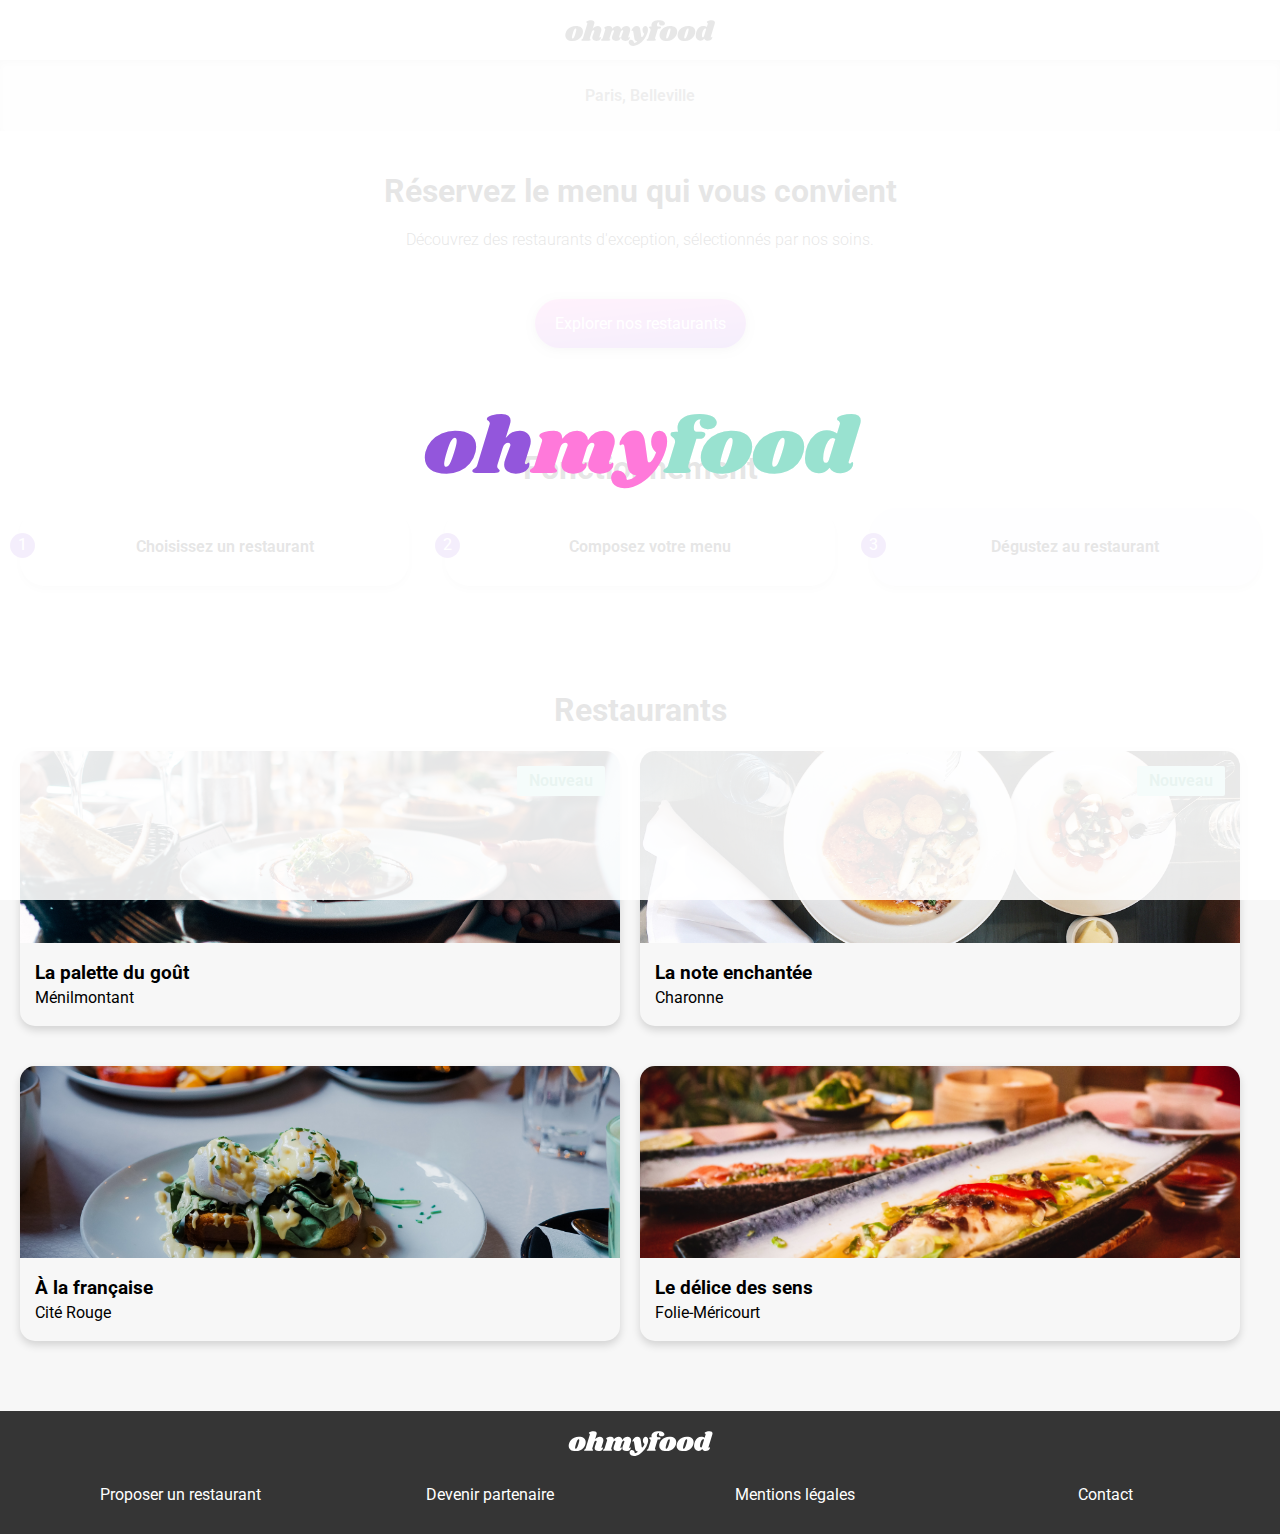
<file: index.html>
<!DOCTYPE html>
<html lang="fr">
<head>
    <meta charset="UTF-8">
    <meta http-equiv="X-UA-Compatible" content="IE=edge">
    <meta name="viewport" content="width=device-width, initial-scale=1.0">
    <title>Ohmyfood - Restaurant</title>
    <meta name="description" content="Vos restaurants préférés à portée de clic">
    <meta name="keywords" content="restaurant réservation menu">
    <link rel="shortcut icon" href="assets/favicon-16x16.png" type="image/x-icon">
    <link rel="stylesheet" href="normalize.css">
    <link rel="stylesheet" href="styles.css">
    <link rel="preconnect" href="https://fonts.googleapis.com">
    <link rel="preconnect" href="https://fonts.gstatic.com" crossorigin>
    <link href="https://fonts.googleapis.com/css2?family=Roboto:ital,wght@0,100;0,300;0,400;0,500;0,700;0,900;1,100;1,300;1,400;1,500;1,700;1,900&family=Shrikhand&display=swap" rel="stylesheet">
    <link rel="stylesheet" href="https://use.fontawesome.com/releases/v5.15.4/css/all.css" integrity="sha384-DyZ88mC6Up2uqS4h/KRgHuoeGwBcD4Ng9SiP4dIRy0EXTlnuz47vAwmeGwVChigm" crossorigin="anonymous">
</head>
<body>

    <div class="loader">
        <span class="loading-item loading-item--1">o</span>
        <span class="loading-item loading-item--2">h</span>
        <span class="loading-item loading-item--3">m</span>
        <span class="loading-item loading-item--4">y</span>
        <span class="loading-item loading-item--5">f</span>
        <span class="loading-item loading-item--6">o</span>
        <span class="loading-item loading-item--7">o</span>
        <span class="loading-item loading-item--8">d</span>
    </div>

    <header>
        <img src="assets/ohmyfood@2x.svg" alt="Logo Ohmyfood">
    </header>

    <main>
        <section class="localisation">
            <div class="location-marker">
                <i class="fas fa-map-marker-alt"></i> <!--Icône localisation-->
            </div>
            <h4> Paris, Belleville</h4>
        </section>

        <!-- Trouvez le restaurant -->
        <section class="find-restaurant">
            <h1>Réservez le menu qui vous convient</h1>
            <p>Découvrez des restaurants d'exception, sélectionnés par nos soins.</p>
            <button class="submit" type="submit">Explorer nos restaurants</button>
        </section>

        <!-- Étapes de fonctionnement du site -->
        <section class="steps-section">
            <h1>Fonctionnement</h1>
            <ol class="steps">
                <li class="step">
                    <a href="#">
                        <i class="fas fa-mobile-alt"></i>
                        <p>Choisissez un restaurant</p>
                    </a>
                </li>
                <li class="step">
                    <a href="#">
                        <i class="fas fa-list-ul"></i>
                        <p>Composez votre menu</p>
                    </a>
                </li>
                <li class="step tasting">
                    <a href="#">
                        <i class="fas fa-store"></i>
                        <p>Dégustez au restaurant</p>
                    </a>
                </li>
            </ol>
        </section>

        <!-- Liste des restaurants -->
        <section class="restaurants">
            <h1> Restaurants</h1>
            <div class="container">
                <!-- La palette du goût -->
                <div class="card index-card">
                    <a href="lapalettedugout.html">
                        <div class="card-img">
                            <img src="assets/jay-wennington-N_Y88TWmGwA-unsplash.jpg" alt="La palette du goût">
                            <p class="new">Nouveau</p>
                        </div>
                        <div class="card-text">
                            <div class="restaurant">
                                <p class="txt-bg">La palette du goût</p>
                                <p class="txt-sm">Ménilmontant</p>
                            </div>
                            <div class="like">
                                <i class="far fa-2x fa-heart"></i>
                                <i class="fas fa-2x fa-heart"></i>
                            </div>
                        </div>
                    </a>
                </div>
                <!-- La note enchantée -->
                <div class="card index-card">
                    <a href="lanoteenchantee.html">
                        <div class="card-img">
                            <img src="assets/stil-u2Lp8tXIcjw-unsplash.jpg" alt="La note enchantée">
                            <p class="new">Nouveau</p>
                        </div>
                        <div class="card-text">
                            <div class="restaurant">
                                <p class="txt-bg">La note enchantée</p>
                                <p class="txt-sm">Charonne</p>
                            </div>
                            <div class="like">
                                <i class="far fa-2x fa-heart"></i>
                                <i class="fas fa-2x fa-heart"></i>
                            </div>
                        </div>
                    </a>
                </div>
                <!-- À la française -->
                <div class="card index-card">
                    <a href="alafrancaise.html">
                        <div class="card-img">
                            <img src="assets/toa-heftiba-DQKerTsQwi0-unsplash.jpg" alt="À la française">
                        </div>
                        <div class="card-text">
                            <div class="restaurant">
                                <p class="txt-bg">À la française</p>
                                <p class="txt-sm">Cité Rouge</p>
                            </div>
                            <div class="like">
                                <i class="far fa-2x fa-heart"></i>
                                <i class="fas fa-2x fa-heart"></i>
                            </div>
                        </div>
                    </a>
                </div>
                <!-- Le délice des sens -->
                <div class="card index-card">
                    <a href="ledelicedessens.html">
                        <div class="card-img">
                            <img src="assets/louis-hansel-shotsoflouis-qNBGVyOCY8Q-unsplash.jpg" alt="Le délice des sens">
                        </div>
                        <div class="card-text">
                            <div class="restaurant">
                                <p class="txt-bg">Le délice des sens</p>
                                <p class="txt-sm">Folie-Méricourt</p>
                            </div>
                            <div class="like">
                                <i class="far fa-2x fa-heart"></i>
                                <i class="fas fa-2x fa-heart"></i>
                            </div>
                        </div>
                    </a>
                </div>
            </div>
        </section>
    </main>
    

    <footer>
        <div class="container">
            <div class="white-logo">
                <img src="assets/ohmyfood-w.svg" alt="Logo Ohmyfood">
            </div>
            <ul>
                <li>
                    <a href="#">
                        <i class="fas fa-utensils"></i>
                        <p>Proposer un restaurant</p>
                    </a>
                </li>
                <li>
                    <a href="#">
                        <i class="fas fa-hands-helping"></i>
                        <p>Devenir partenaire</p>
                    </a>
                </li>
                <li>
                    <a href="#">
                        <p>Mentions légales</p>
                    </a>
                </li>
                <li>
                    <a href="mailto:contact@ohmyfood.com"><p>Contact</p></a> <!-- Envoie un mail à l'adresse indiquée-->
                </li>
            </ul>
        </div>
    </footer>
</body>
</html>
</file>
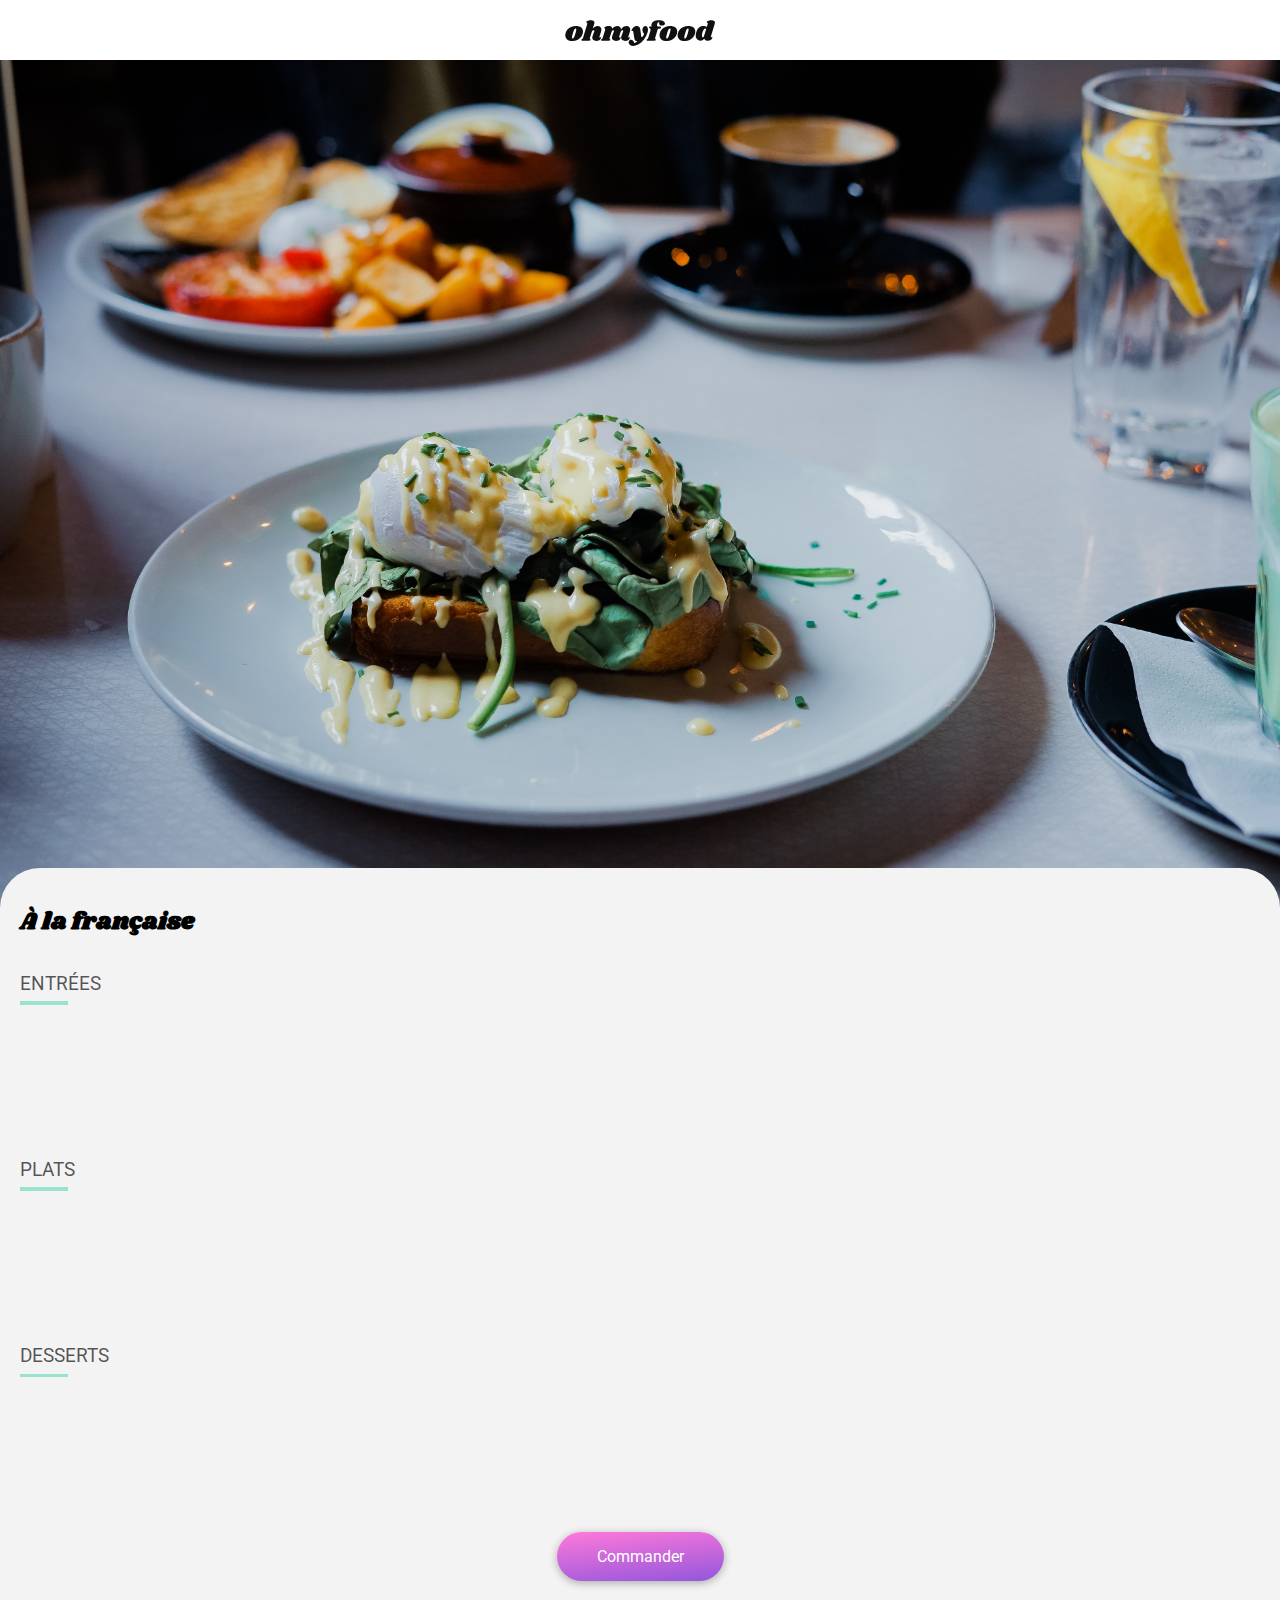
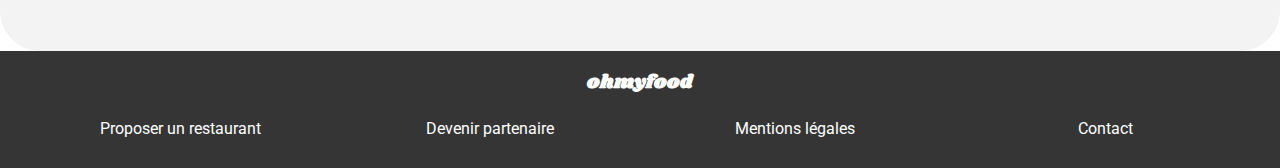
<file: alafrancaise.html>
<!DOCTYPE html>
<html lang="fr">
<head>
    <meta charset="UTF-8">
    <meta http-equiv="X-UA-Compatible" content="IE=edge">
    <meta name="viewport" content="width=device-width, initial-scale=1.0">
    <title>À la française - Ohmyfood</title>
    <meta name="description" content="Votre restaurant À la française, disponible chez Ohmyfood">
    <meta name="keywords" content="restaurant réservation menu">
    <link rel="shortcut icon" href="assets/favicon-16x16.png" type="image/x-icon">
    <link rel="stylesheet" href="normalize.css">
    <link rel="stylesheet" href="styles.css">
    <link rel="preconnect" href="https://fonts.googleapis.com">
    <link rel="preconnect" href="https://fonts.gstatic.com" crossorigin>
    <link href="https://fonts.googleapis.com/css2?family=Roboto:ital,wght@0,100;0,300;0,400;0,500;0,700;0,900;1,100;1,300;1,400;1,500;1,700;1,900&family=Shrikhand&display=swap" rel="stylesheet">
    <link rel="stylesheet" href="https://use.fontawesome.com/releases/v5.15.4/css/all.css" integrity="sha384-DyZ88mC6Up2uqS4h/KRgHuoeGwBcD4Ng9SiP4dIRy0EXTlnuz47vAwmeGwVChigm" crossorigin="anonymous">
</head>
    <body>
        <header>
            <a href="index.html"><i class="fas fa-arrow-left header-arrow"></i></a>
            <img src="assets/ohmyfood@2x.svg" alt="Logo Ohmyfood">
        </header>

        <div class="banner">
            <img src="assets/toa-heftiba-DQKerTsQwi0-unsplash.jpg" alt="Restaurant À la française">
        </div>

        <main class="restaurant-menu">
            <div class="title">
                <h2>À la française</h2>
                <button class="like">
                    <i class="far fa-2x fa-heart"></i>
                    <i class="fas fa-2x fa-heart"></i>
                </button>
            </div>
            <div class="container">
                <section class="appetizers">
                    <h3>Entrées</h3>
                    <article class="menu-container">
                        <div class="card menu-card delay-0">
                            <div class="menu-text">
                                <p class="txt-bg">Tartare de poulpe acidulé</p>
                                <p class="ingredients">Aux zestes d'orange</p>
                            </div>
                            <div class="price">25€</div>
                            <div class="check-icon">
                                <i class="fas fa-check-circle"></i>
                            </div>
                        </div>

                        <div class="card menu-card delay-1">
                            <div class="menu-text">
                                <p class="txt-bg">Velouté de légumes d'antan</p>
                                <p class="ingredients">Carotte, panais, topinambour</p>
                            </div>
                            <div class="price">35€</div>
                            <div class="check-icon">
                                <i class="fas fa-check-circle"></i>
                            </div>
                        </div>

                        <div class="card menu-card delay-2">
                            <div class="menu-text">
                                <p class="txt-bg">Soupe à l'oignon</p>
                                <p class="ingredients">Revisitée</p>
                            </div>
                            <div class="price">20€</div>
                            <div class="check-icon">
                                <i class="fas fa-check-circle"></i>
                            </div>
                        </div>
                    </article>
                </section>
                <section class="meals">
                    <h3>Plats</h3>
                    <article class="menu-container">
                        <div class="card menu-card delay-3">
                            <div class="menu-text">
                                <p class="txt-bg">Coquilles Saint-Jacques</p>
                                <p class="ingredients">Accompagnées d'une purée de panais</p>
                            </div>
                            <div class="price">40€</div>
                            <div class="check-icon">
                                <i class="fas fa-check-circle"></i>
                            </div>
                        </div>

                        <div class="card menu-card delay-4">
                            <div class="menu-text">
                                <p class="txt-bg">Magret de canard</p>
                                <p class="ingredients">Et parmentier de pommes de terre</p>
                            </div>
                            <div class="price">35€</div>
                            <div class="check-icon">
                                <i class="fas fa-2x fa-check-circle"></i>
                            </div>
                        </div>

                        <div class="card menu-card delay-5">
                            <div class="menu-text">
                                <p class="txt-bg">Pigeonneau d'Ille-et-Vilaine</p>
                                <p class="ingredients">Sur son lit de gnocchis aux légumes</p>
                            </div>
                            <div class="price">44€</div>
                            <div class="check-icon">
                                <i class="fas fa-check-circle"></i>
                            </div>
                        </div>

                    </article>
                </section>
                <section class="desserts">
                    <h3>Desserts</h3>
                    <article class="menu-container">
                        <div class="card menu-card delay-6">
                            <div class="menu-text">
                                <p class="txt-bg">Pétales de violettes glacés</p>
                                <p class="ingredients">Et purée de noisettes</p>
                            </div>
                            <div class="price">18€</div>
                            <div class="check-icon">
                                <i class="fas fa-check-circle"></i>
                            </div>
                        </div>

                        <div class="card menu-card delay-7">
                            <div class="menu-text">
                                <p class="txt-bg">Fondant au chocolat</p>
                                <p class="ingredients">Revisité</p>
                            </div>
                            <div class="price">22€</div>
                            <div class="check-icon">
                                <i class="fas fa-check-circle"></i>
                            </div>
                        </div>

                        <div class="card menu-card delay-8">
                            <div class="menu-text">
                                <p class="txt-bg">Millefeuille croustillant</p>
                                <p class="ingredients">Myrtilles et pâte d'amande</p>
                            </div>
                            <div class="price">23€</div>
                            <div class="check-icon">
                                <i class="fas fa-check-circle"></i>
                            </div>
                        </div>

                    </article>
                </section>
            </div>
            <div class="button">
                <button class="submit" type="submit">Commander</button>
            </div>
        </main>

        <footer>
            <div class="container">
                <h2>ohmyfood</h2>
                <ul>
                    <li>
                        <a href="#">
                            <i class="fas fa-utensils"></i>
                            <p>Proposer un restaurant</p>
                        </a>
                    </li>
                    <li>
                        <a href="#">
                            <i class="fas fa-hands-helping"></i>
                            <p>Devenir partenaire</p>
                        </a>
                    </li>
                    <li>
                        <a href="#">
                            <p>Mentions légales</p>
                        </a>
                    </li>
                    <li>
                        <a href="mailto:contact@ohmyfood.com"><p>Contact</p></a>
                    </li>
                </ul>
            </div>
        </footer>
    </body>
</file>
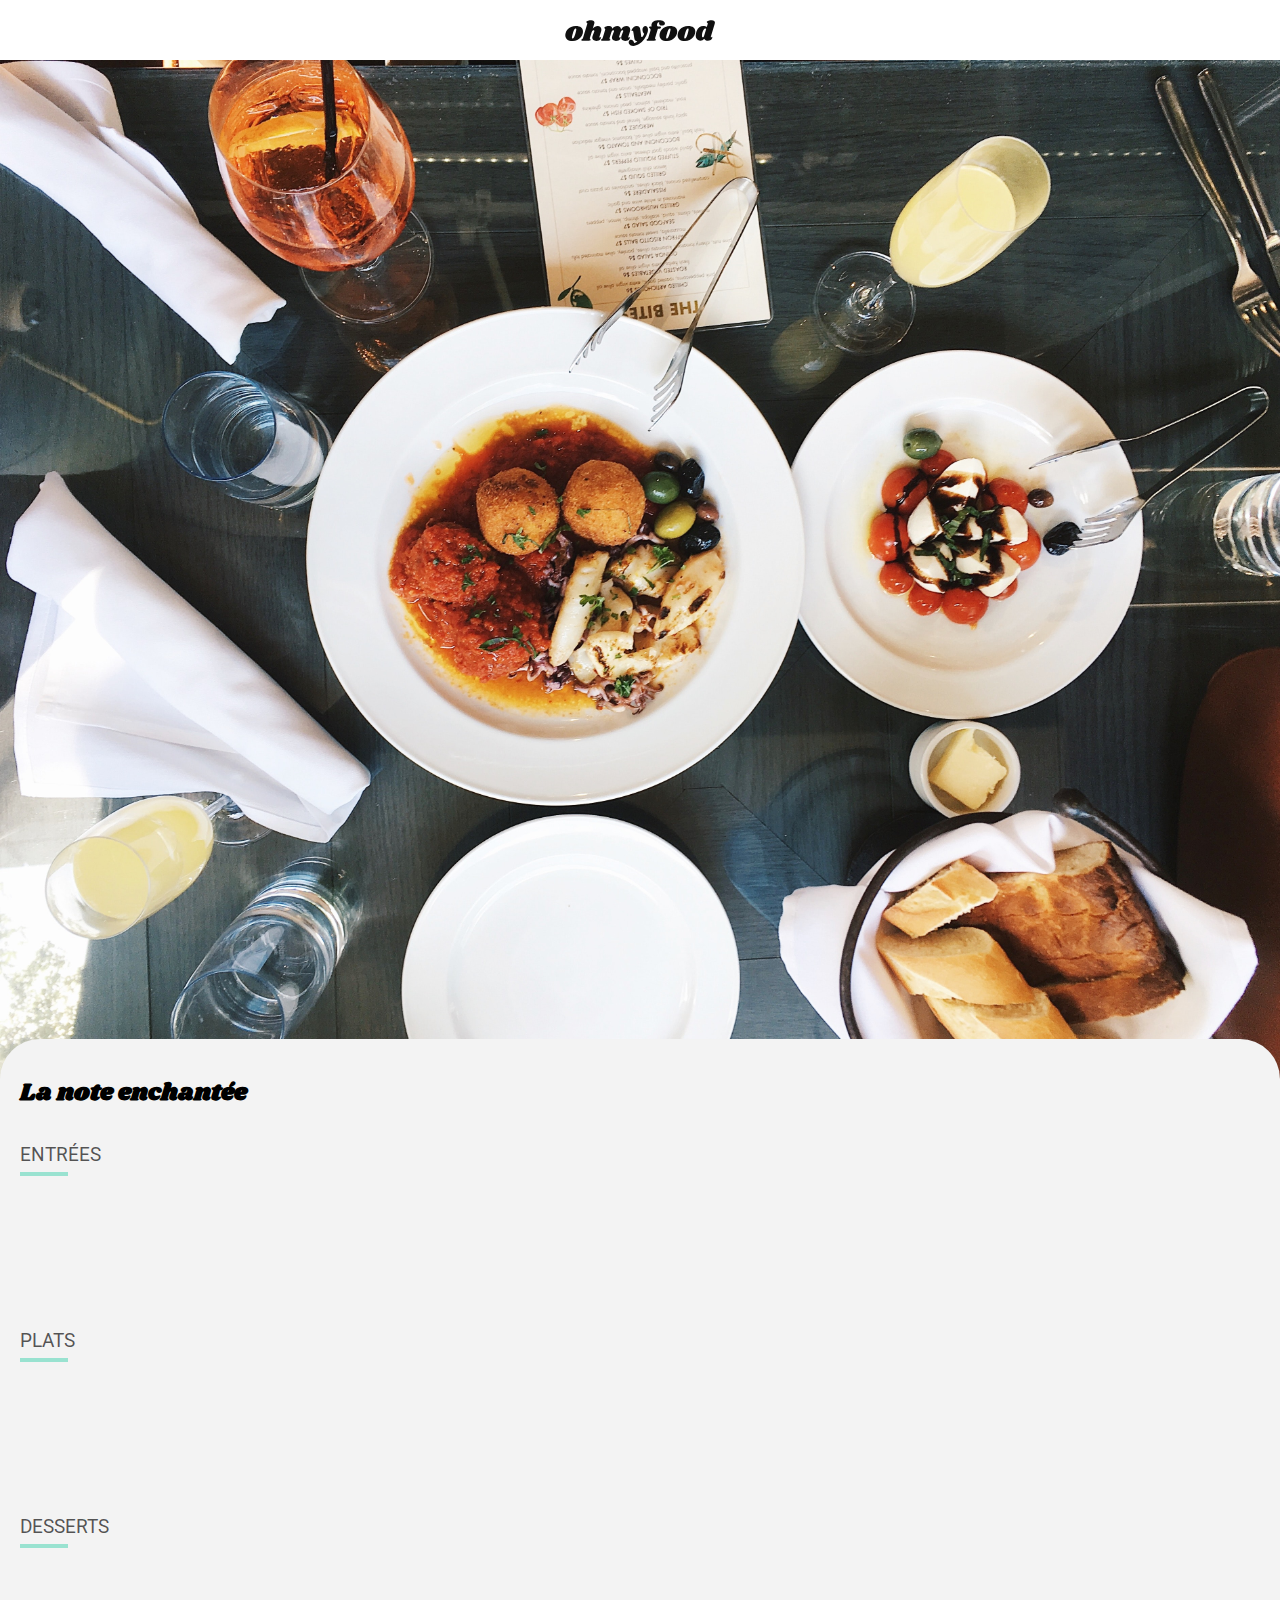
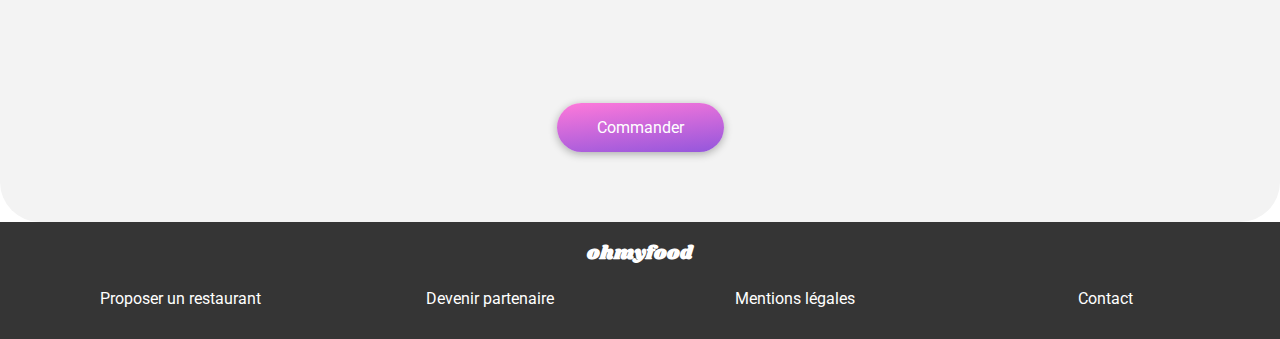
<file: lanoteenchantee.html>
<!DOCTYPE html>
<html lang="fr">
<head>
    <meta charset="UTF-8">
    <meta http-equiv="X-UA-Compatible" content="IE=edge">
    <meta name="viewport" content="width=device-width, initial-scale=1.0">
    <title>La note enchantée - Ohmyfood</title>
    <meta name="description" content="Votre restaurant La note enchantée, disponible chez Ohmyfood">
    <meta name="keywords" content="restaurant réservation menu">
    <link rel="shortcut icon" href="assets/favicon-16x16.png" type="image/x-icon">
    <link rel="stylesheet" href="normalize.css">
    <link rel="stylesheet" href="styles.css">
    <link rel="preconnect" href="https://fonts.googleapis.com">
    <link rel="preconnect" href="https://fonts.gstatic.com" crossorigin>
    <link href="https://fonts.googleapis.com/css2?family=Roboto:ital,wght@0,100;0,300;0,400;0,500;0,700;0,900;1,100;1,300;1,400;1,500;1,700;1,900&family=Shrikhand&display=swap" rel="stylesheet">
    <link rel="stylesheet" href="https://use.fontawesome.com/releases/v5.15.4/css/all.css" integrity="sha384-DyZ88mC6Up2uqS4h/KRgHuoeGwBcD4Ng9SiP4dIRy0EXTlnuz47vAwmeGwVChigm" crossorigin="anonymous">
</head>
    <body>
        <header>
            <a href="index.html"><i class="fas fa-arrow-left header-arrow"></i></a>
            <img src="assets/ohmyfood@2x.svg" alt="Logo Ohmyfood">
        </header>

        <div class="banner">
            <img src="assets/stil-u2Lp8tXIcjw-unsplash.jpg" alt="Restaurant La note enchantée">
        </div>

        <main class="restaurant-menu">
            <div class="title">
                <h2>La note enchantée</h2>
                <button class="like">
                    <i class="far fa-2x fa-heart"></i>
                    <i class="fas fa-2x fa-heart"></i>
                </button>
            </div>
            <div class="container">
                <section class="appetizers">
                    <h3>Entrées</h3>
                    <article class="menu-container">
                        <div class="card menu-card delay-0">
                            <div class="menu-text">
                                <p class="txt-bg">Ravioles de foie gras</p>
                                <p class="ingredients">Accompagnés de leur crème à la truffe</p>
                            </div>
                            <div class="price">25€</div>
                            <div class="check-icon">
                                <i class="fas fa-check-circle"></i>
                            </div>
                        </div>

                        <div class="card menu-card delay-1">
                            <div class="menu-text">
                                <p class="txt-bg">Caviar osciètre</p>
                                <p class="ingredients">Sur blini à la farine de blé noir</p>
                            </div>
                            <div class="price">35€</div>
                            <div class="check-icon">
                                <i class="fas fa-check-circle"></i>
                            </div>
                        </div>

                        <div class="card menu-card delay-2">
                            <div class="menu-text">
                                <p class="txt-bg">Homard et espuma de potiron</p>
                                <p class="ingredients">Mariné au zestes d'orange</p>
                            </div>
                            <div class="price">20€</div>
                            <div class="check-icon">
                                <i class="fas fa-check-circle"></i>
                            </div>
                        </div>

                        <div class="card menu-card delay-3">
                            <div class="menu-text">
                                <p class="txt-bg">Foie gras cuit entier</p>
                                <p class="ingredients">Confiture de figue et pain toasté</p>
                            </div>
                            <div class="price">35€</div>
                            <div class="check-icon">
                                <i class="fas fa-check-circle"></i>
                            </div>
                        </div>
                    </article>
                </section>
                <section class="meals">
                    <h3>Plats</h3>
                    <article class="menu-container">
                        <div class="card menu-card delay-4">
                            <div class="menu-text">
                                <p class="txt-bg">Noix de coquilles Saint-Jacques</p>
                                <p class="ingredients">Sur lit de purée de céleri-rave</p>
                            </div>
                            <div class="price">40€</div>
                            <div class="check-icon">
                                <i class="fas fa-check-circle"></i>
                            </div>
                        </div>

                        <div class="card menu-card delay-5">
                            <div class="menu-text">
                                <p class="txt-bg">Langoustine poêlée</p>
                                <p class="ingredients">Purée de patate douce</p>
                            </div>
                            <div class="price">35€</div>
                            <div class="check-icon">
                                <i class="fas fa-check-circle"></i>
                            </div>
                        </div>

                        <div class="card menu-card delay-6">
                            <div class="menu-text">
                                <p class="txt-bg">Mijoté de queue de boeuf</p>
                                <p class="ingredients">Et riz sauvage aux zestes de citron</p>
                            </div>
                            <div class="price">44€</div>
                            <div class="check-icon">
                                <i class="fas fa-check-circle"></i>
                            </div>
                        </div>

                    </article>
                </section>
                <section class="desserts">
                    <h3>Desserts</h3>
                    <article class="menu-container">
                        <div class="card menu-card delay-7">
                            <div class="menu-text">
                                <p class="txt-bg">Macaron noisette et chocolat</p>
                                <p class="ingredients">Glace au caramel brun et sel de Guérande</p>
                            </div>
                            <div class="price">18€</div>
                            <div class="check-icon">
                                <i class="fas fa-check-circle"></i>
                            </div>
                        </div>

                        <div class="card menu-card delay-8">
                            <div class="menu-text">
                                <p class="txt-bg">Baba au rhum revisité</p>
                                <p class="ingredients">Avec son coulis de citron</p>
                            </div>
                            <div class="price">22€</div>
                            <div class="check-icon">
                                <i class="fas fa-check-circle"></i>
                            </div>
                        </div>

                        <div class="card menu-card delay-9">
                            <div class="menu-text">
                                <p class="txt-bg">Tarte au citron meringuée</p>
                                <p class="ingredients">Destructurée</p>
                            </div>
                            <div class="price">23€</div>
                            <div class="check-icon">
                                <i class="fas fa-check-circle"></i>
                            </div>
                        </div>

                    </article>
                </section>
            </div>
            <div class="button">
                <button class="submit" type="submit">Commander</button>
            </div>
        </main>

        <footer>
            <div class="container">
                <h2>ohmyfood</h2>
                <ul>
                    <li>
                        <a href="#">
                            <i class="fas fa-utensils"></i>
                            <p>Proposer un restaurant</p>
                        </a>
                    </li>
                    <li>
                        <a href="#">
                            <i class="fas fa-hands-helping"></i>
                            <p>Devenir partenaire</p>
                        </a>
                    </li>
                    <li>
                        <a href="#">
                            <p>Mentions légales</p>
                        </a>
                    </li>
                    <li>
                        <a href="mailto:contact@ohmyfood.com"><p>Contact</p></a>
                    </li>
                </ul>
            </div>
        </footer>
    </body>
</file>
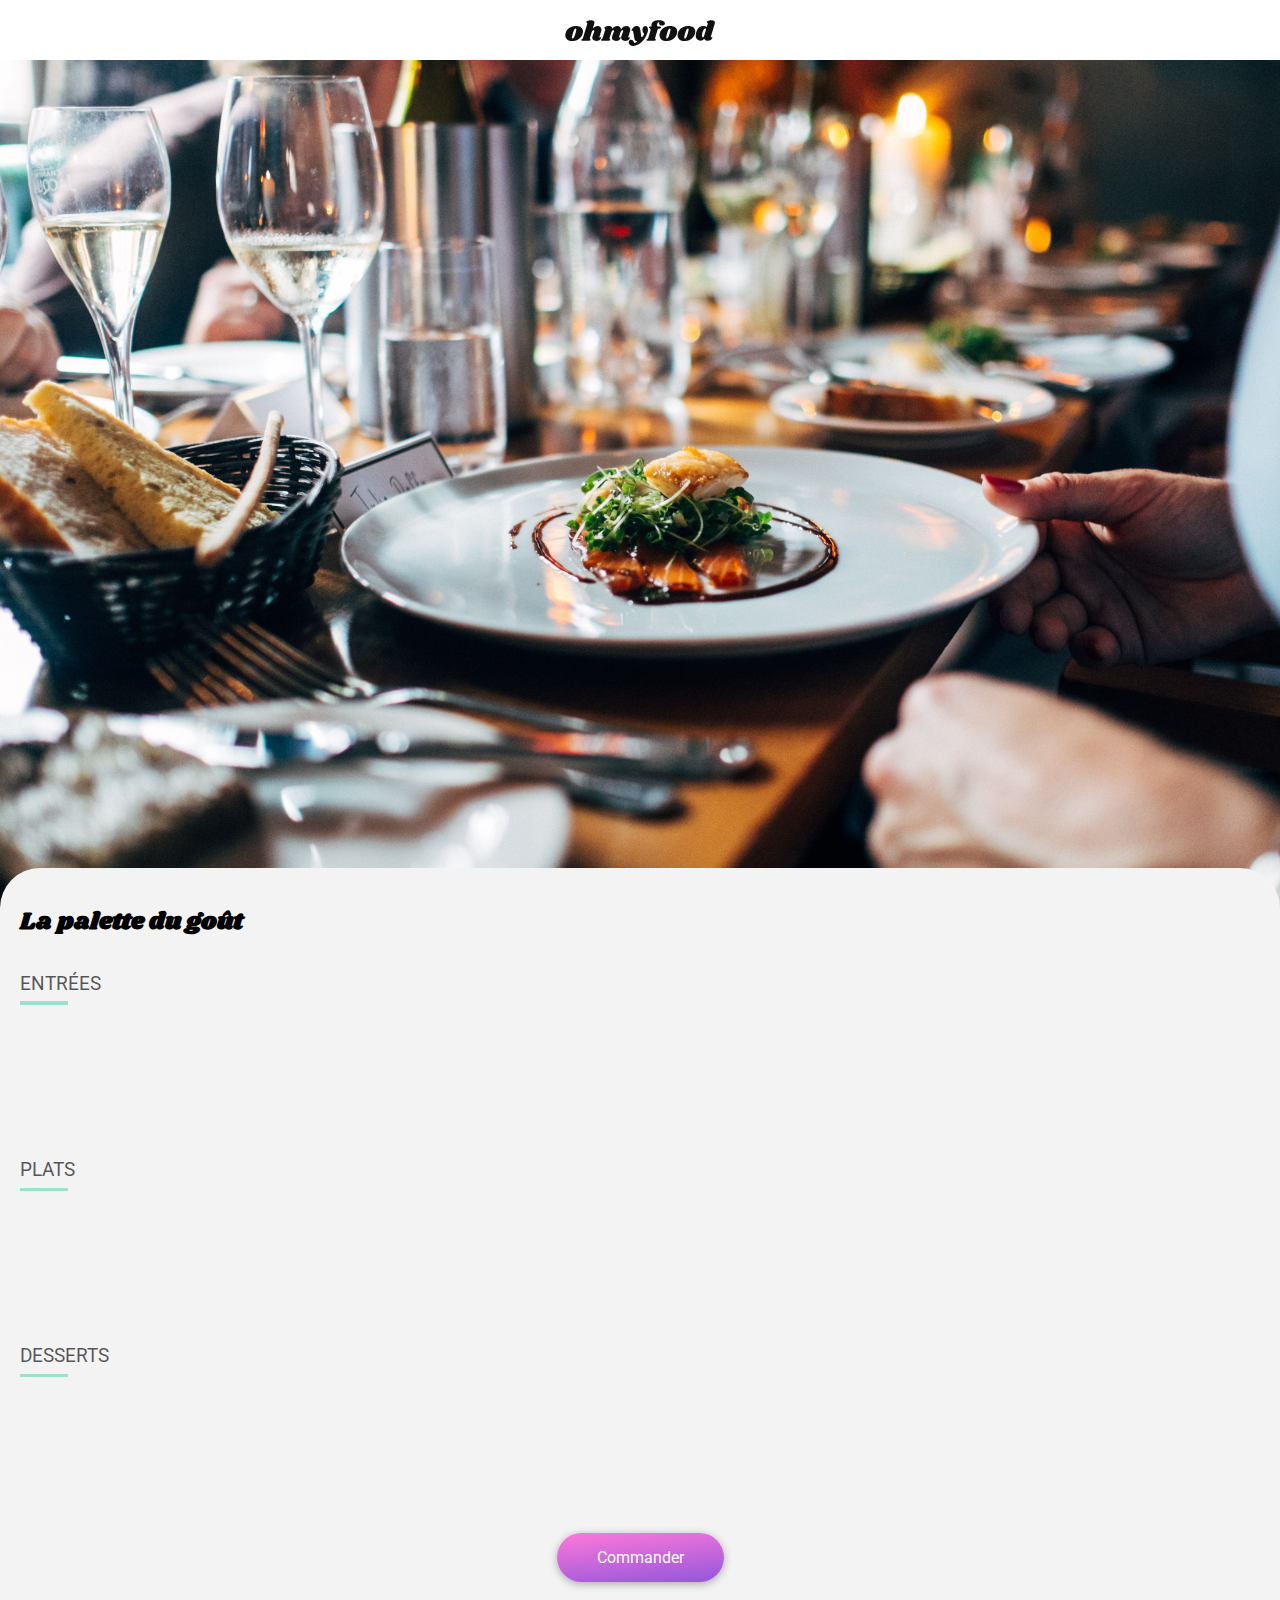
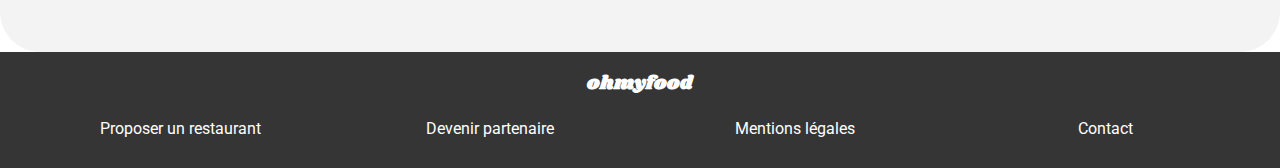
<file: lapalettedugout.html>
<!DOCTYPE html>
<html lang="fr">
<head>
    <meta charset="UTF-8">
    <meta http-equiv="X-UA-Compatible" content="IE=edge">
    <meta name="viewport" content="width=device-width, initial-scale=1.0">
    <title>La palette du goût - Ohmyfood</title>
    <meta name="description" content="Votre restaurant La palette du goût, disponible chez Ohmyfood">
    <meta name="keywords" content="restaurant réservation menu">
    <link rel="shortcut icon" href="assets/favicon-16x16.png" type="image/x-icon">
    <link rel="stylesheet" href="normalize.css">
    <link rel="stylesheet" href="styles.css">
    <link rel="preconnect" href="https://fonts.googleapis.com">
    <link rel="preconnect" href="https://fonts.gstatic.com" crossorigin>
    <link href="https://fonts.googleapis.com/css2?family=Roboto:ital,wght@0,100;0,300;0,400;0,500;0,700;0,900;1,100;1,300;1,400;1,500;1,700;1,900&family=Shrikhand&display=swap" rel="stylesheet">
    <link rel="stylesheet" href="https://use.fontawesome.com/releases/v5.15.4/css/all.css" integrity="sha384-DyZ88mC6Up2uqS4h/KRgHuoeGwBcD4Ng9SiP4dIRy0EXTlnuz47vAwmeGwVChigm" crossorigin="anonymous">
</head>

    <body>
        <header>
            <a href="index.html"><i class="fas fa-arrow-left header-arrow"></i></a>
            <img src="assets/ohmyfood@2x.svg" alt="Logo Ohmyfood">
        </header>

        <div class="banner">
            <img src="assets/jay-wennington-N_Y88TWmGwA-unsplash.jpg" alt="Restaurant La palette du goût">
        </div>

        <main class="restaurant-menu">
            <div class="title">
                <h2>La palette du goût</h2>
                <button class="like">
                    <i class="far fa-2x fa-heart"></i>
                    <i class="fas fa-2x fa-heart"></i>
                </button>
            </div>
            <div class="container">
                <section class="appetizers">
                    <h3>Entrées</h3>
                    <article class="menu-container">
                        <div class="card menu-card delay-0">
                            <div class="menu-text">
                                <p class="txt-bg">Fricassée d'escargot</p>
                                <p class="ingredients">Au piment d'Espelette</p>
                            </div>
                            <div class="price">25€</div>
                            <div class="check-icon">
                                <i class="fas fa-check-circle"></i>
                            </div>
                        </div>

                        <div class="card menu-card delay-1">
                            <div class="menu-text">
                                <p class="txt-bg">Foie gras de canard mi-cuit</p>
                                <p class="ingredients">Et ses copeaux de truffe noire</p>
                            </div>
                            <div class="price">35€</div>
                            <div class="check-icon">
                                <i class="fas fa-check-circle"></i>
                            </div>
                        </div>

                        <div class="card menu-card delay-2">
                            <div class="menu-text">
                                <p class="txt-bg">Oeuf au plat</p>
                                <p class="ingredients">Assaisonné à la truffe sur lit de caviar</p>
                            </div>
                            <div class="price">20€</div>
                            <div class="check-icon">
                                <i class="fas fa-check-circle"></i>
                            </div>
                        </div>
                    </article>
                </section>
                <section class="meals">
                    <h3>Plats</h3>
                    <article class="menu-container">
                        <div class="card menu-card delay-3">
                            <div class="menu-text">
                                <p class="txt-bg">Filet de boeuf aux herbes</p>
                                <p class="ingredients">Accompagné de sa ribambele de légumes</p>
                            </div>
                            <div class="price">40€</div>
                            <div class="check-icon">
                                <i class="fas fa-check-circle"></i>
                            </div>
                        </div>

                        <div class="card menu-card delay-4">
                            <div class="menu-text">
                                <p class="txt-bg">Parmentier de queue de boeuf</p>
                                <p class="ingredients">À la truffe noire sur sa purée de panais</p>
                            </div>
                            <div class="price">35€</div>
                            <div class="check-icon">
                                <i class="fas fa-check-circle"></i>
                            </div>
                        </div>

                        <div class="card menu-card delay-5">
                            <div class="menu-text">
                                <p class="txt-bg">Filet de Turbot</p>
                                <p class="ingredients">Aux agrumes</p>
                            </div>
                            <div class="price">44€</div>
                            <div class="check-icon">
                                <i class="fas fa-check-circle"></i>
                            </div>
                        </div>

                    </article>
                </section>
                <section class="desserts">
                    <h3>Desserts</h3>
                    <article class="menu-container">
                        <div class="card menu-card delay-6">
                            <div class="menu-text">
                                <p class="txt-bg">Paris-Brest</p>
                                <p class="ingredients">Revisité</p>
                            </div>
                            <div class="price">18€</div>
                            <div class="check-icon">
                                <i class="fas fa-check-circle"></i>
                            </div>
                        </div>

                        <div class="card menu-card delay-7">
                            <div class="menu-text">
                                <p class="txt-bg">Macaron au chocolat d'exception</p>
                                <p class="ingredients">Et glace à la vanille de Madagascar</p>
                            </div>
                            <div class="price">22€</div>
                            <div class="check-icon">
                                <i class="fas fa-check-circle"></i>
                            </div>
                        </div>

                        <div class="card menu-card delay-8">
                            <div class="menu-text">
                                <p class="txt-bg">Mousse au chocolat</p>
                                <p class="ingredients">Au piment d'Espelette et à la truffe noire</p>
                            </div>
                            <div class="price">23€</div>
                            <div class="check-icon">
                                <i class="fas fa-check-circle"></i>
                            </div>
                        </div>

                    </article>
                </section>
            </div>
            <div class="button">
                <button class="submit" type="submit">Commander</button>
            </div>
        </main>

        <footer>
            <div class="container">
                <h2>ohmyfood</h2>
                <ul>
                    <li>
                        <a href="#">
                            <i class="fas fa-utensils"></i>
                            <p>Proposer un restaurant</p>
                        </a>
                    </li>
                    <li>
                        <a href="#">
                            <i class="fas fa-hands-helping"></i>
                            <p>Devenir partenaire</p>
                        </a>
                    </li>
                    <li>
                        <a href="#">
                            <p>Mentions légales</p>
                        </a>
                    </li>
                    <li>
                        <a href="mailto:contact@ohmyfood.com"><p>Contact</p></a>
                    </li>
                </ul>
            </div>
        </footer>
    </body>
</file>
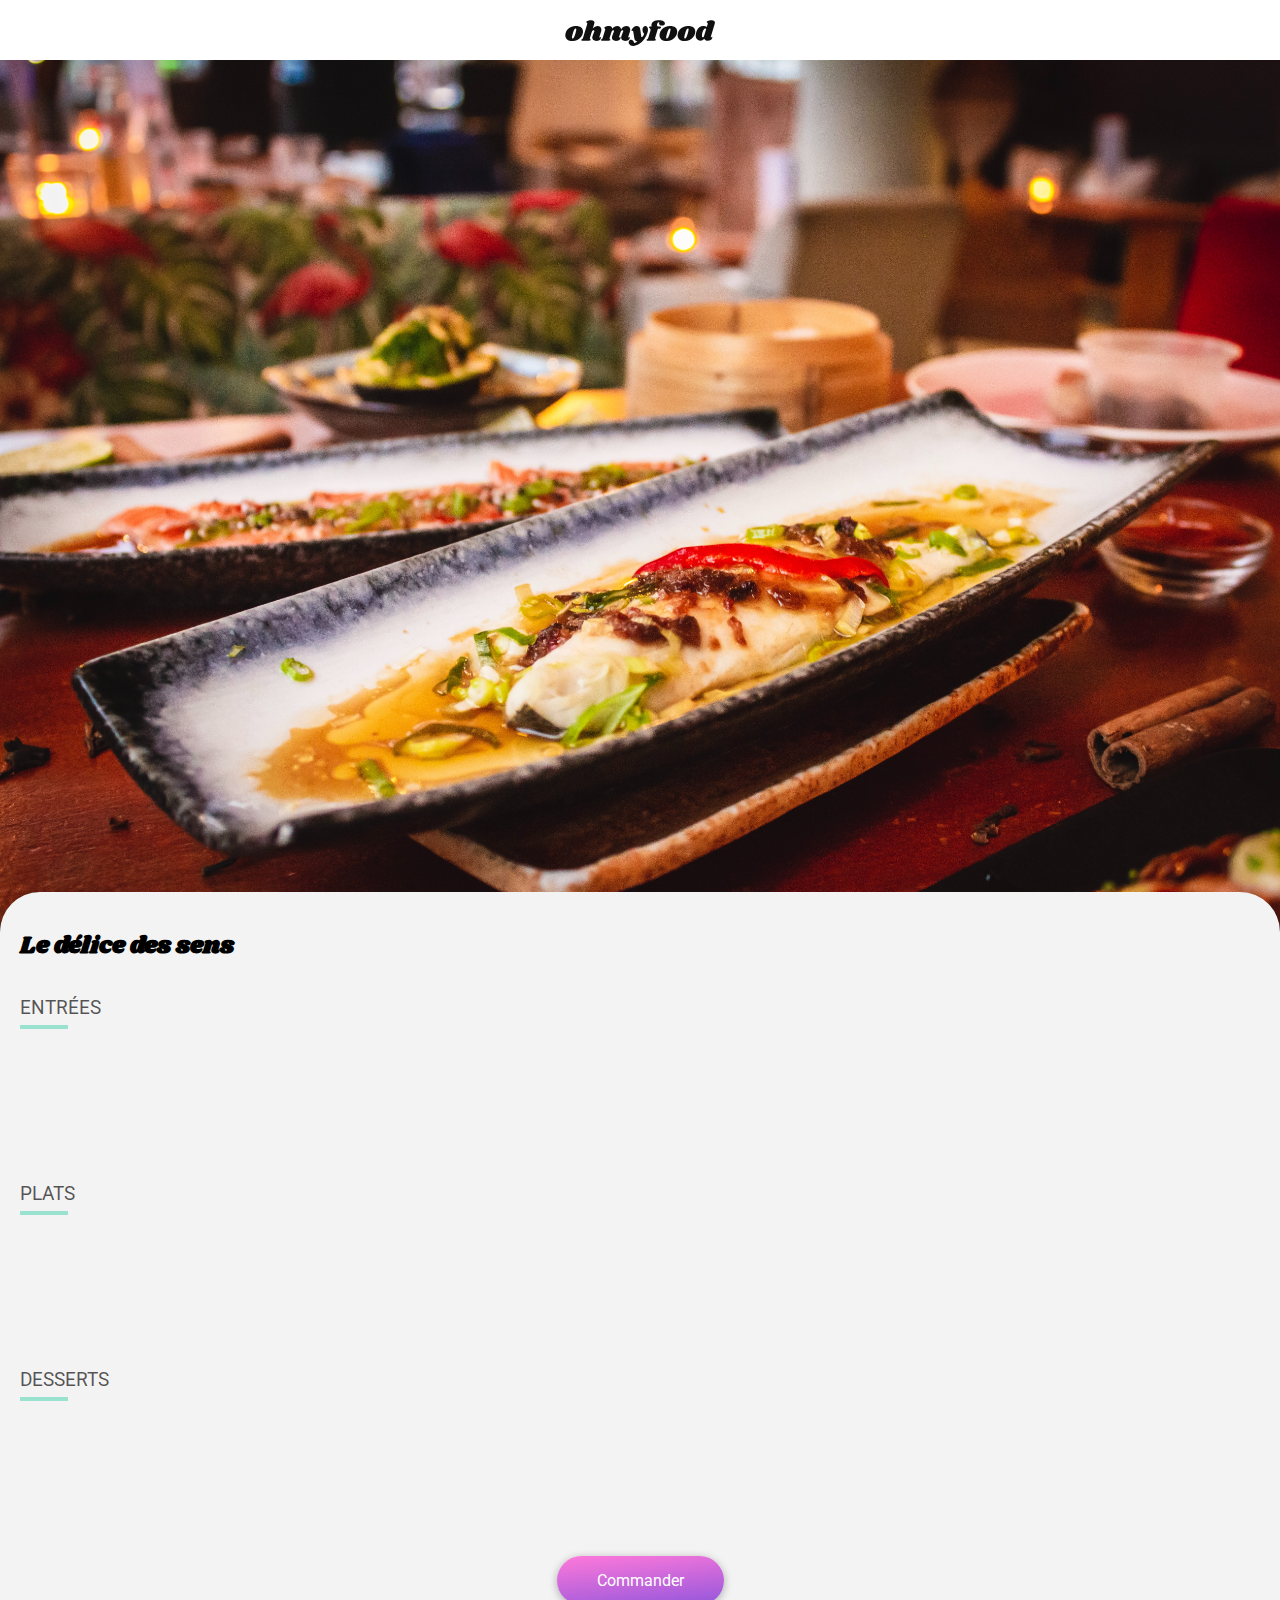
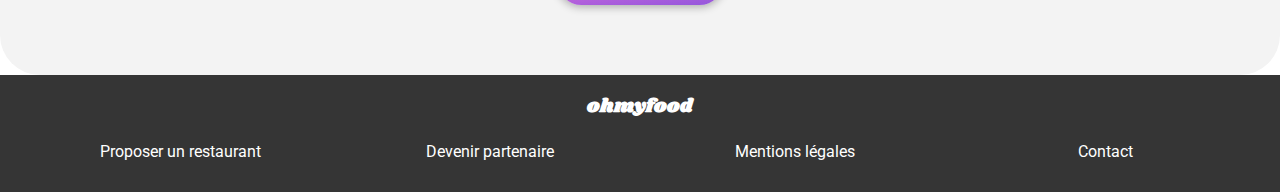
<file: ledelicedessens.html>
<!DOCTYPE html>
<html lang="fr">
<head>
    <meta charset="UTF-8">
    <meta http-equiv="X-UA-Compatible" content="IE=edge">
    <meta name="viewport" content="width=device-width, initial-scale=1.0">
    <title>Le délice des sens - Ohmyfood</title>
    <meta name="description" content="Votre restaurant Le délice des sens, disponible chez Ohmyfood">
    <meta name="keywords" content="restaurant réservation menu">
    <link rel="shortcut icon" href="assets/favicon-16x16.png" type="image/x-icon">
    <link rel="stylesheet" href="normalize.css">
    <link rel="stylesheet" href="styles.css">
    <link rel="preconnect" href="https://fonts.googleapis.com">
    <link rel="preconnect" href="https://fonts.gstatic.com" crossorigin>
    <link href="https://fonts.googleapis.com/css2?family=Roboto:ital,wght@0,100;0,300;0,400;0,500;0,700;0,900;1,100;1,300;1,400;1,500;1,700;1,900&family=Shrikhand&display=swap" rel="stylesheet">
    <link rel="stylesheet" href="https://use.fontawesome.com/releases/v5.15.4/css/all.css" integrity="sha384-DyZ88mC6Up2uqS4h/KRgHuoeGwBcD4Ng9SiP4dIRy0EXTlnuz47vAwmeGwVChigm" crossorigin="anonymous">
</head>
    <body>
        <header>
            <a href="index.html"><i class="fas fa-arrow-left header-arrow"></i></a>
            <img src="assets/ohmyfood@2x.svg" alt="Logo Ohmyfood">
        </header>

        <div class="banner">
            <img src="assets/louis-hansel-shotsoflouis-qNBGVyOCY8Q-unsplash.jpg" alt="Restaurant Le délice des sens">
        </div>

        <main class="restaurant-menu">
            <div class="title">
                <h2>Le délice des sens</h2>
                <button class="like">
                    <i class="far fa-2x fa-heart"></i>
                    <i class="fas fa-2x fa-heart"></i>
                </button>
            </div>
            <div class="container">
                <section class="appetizers">
                    <h3>Entrées</h3>
                    <article class="menu-container">
                        <div class="card menu-card delay-0">
                            <div class="menu-text">
                                <p class="txt-bg">Tartare de thon</p>
                                <p class="ingredients">Assaisonné au yuzu</p>
                            </div>
                            <div class="price">25€</div>
                            <div class="check-icon">
                                <i class="fas fa-check-circle"></i>
                            </div>
                        </div>

                        <div class="card menu-card delay-1">
                            <div class="menu-text">
                                <p class="txt-bg">Bouchée de homard croustillant</p>
                                <p class="ingredients">Et sa farandole de petits légumes</p>
                            </div>
                            <div class="price">35€</div>
                            <div class="check-icon">
                                <i class="fas fa-check-circle"></i>
                            </div>
                        </div>

                        <div class="card menu-card delay-2">
                            <div class="menu-text">
                                <p class="txt-bg">Velouté de cèpes</p>
                                <p class="ingredients">Aux truffes</p>
                            </div>
                            <div class="price">20€</div>
                            <div class="check-icon">
                                <i class="fas fa-check-circle"></i>
                            </div>
                        </div>
                    </article>
                </section>
                <section class="meals">
                    <h3>Plats</h3>
                    <article class="menu-container">
                        <div class="card menu-card delay-3">
                            <div class="menu-text">
                                <p class="txt-bg">Poulet rôti aux herbes de Provence</p>
                                <p class="ingredients">Et sa crème de truffe</p>
                            </div>
                            <div class="price">40€</div>
                            <div class="check-icon">
                                <i class="fas fa-check-circle"></i>
                            </div>
                        </div>

                        <div class="card menu-card delay-4">
                            <div class="menu-text">
                                <p class="txt-bg">Langouste rôtie</p>
                                <p class="ingredients">Et ses légumes de saison</p>
                            </div>
                            <div class="price">35€</div>
                            <div class="check-icon">
                                <i class="fas fa-check-circle"></i>
                            </div>
                        </div>

                        <div class="card menu-card delay-5">
                            <div class="menu-text">
                                <p class="txt-bg">Côte de boeuf Angus</p>
                                <p class="ingredients">Et sa purée de panais</p>
                            </div>
                            <div class="price">44€</div>
                            <div class="check-icon">
                                <i class="fas fa-check-circle"></i>
                            </div>
                        </div>

                    </article>
                </section>
                <section class="desserts">
                    <h3>Desserts</h3>
                    <article class="menu-container">
                        <div class="card menu-card delay-6">
                            <div class="menu-text">
                                <p class="txt-bg">Farandole de desserts</p>
                                <p class="ingredients">Du chef</p>
                            </div>
                            <div class="price">18€</div>
                            <div class="check-icon">
                                <i class="fas fa-check-circle"></i>
                            </div>
                        </div>

                        <div class="card menu-card delay-7">
                            <div class="menu-text">
                                <p class="txt-bg">Crème brûlée</p>
                                <p class="ingredients">Revisitée</p>
                            </div>
                            <div class="price">22€</div>
                            <div class="check-icon">
                                <i class="fas fa-check-circle"></i>
                            </div>
                        </div>

                        <div class="card menu-card delay-8">
                            <div class="menu-text">
                                <p class="txt-bg">Tiramisu</p>
                                <p class="ingredients">À la noisette</p>
                            </div>
                            <div class="price">23€</div>
                            <div class="check-icon">
                                <i class="fas fa-check-circle"></i>
                            </div>
                        </div>

                    </article>
                </section>
            </div>
            <div class="button">
                <button class="submit" type="submit">Commander</button>
            </div>
        </main>

        <footer>
            <div class="container">
                <h2>ohmyfood</h2>
                <ul>
                    <li>
                        <a href="#">
                            <i class="fas fa-utensils"></i>
                            <p>Proposer un restaurant</p>
                        </a>
                    </li>
                    <li>
                        <a href="#">
                            <i class="fas fa-hands-helping"></i>
                            <p>Devenir partenaire</p>
                        </a>
                    </li>
                    <li>
                        <a href="#">
                            <p>Mentions légales</p>
                        </a>
                    </li>
                    <li>
                        <a href="mailto:contact@ohmyfood.com"><p>Contact</p></a>
                    </li>
                </ul>
            </div>
        </footer>
    </body>
</file>
<file: styles.css>
@-webkit-keyframes loading-screen {
  0% {
    opacity: 1;
  }
  100% {
    opacity: 0;
    z-index: -1;
  }
}
@keyframes loading-screen {
  0% {
    opacity: 1;
  }
  100% {
    opacity: 0;
    z-index: -1;
  }
}
@-webkit-keyframes loading-jump {
  0% {
    transform: translateY(0);
  }
  25% {
    transform: translateY(0.1rem);
  }
  75% {
    transform: translateY(-1rem);
  }
  100% {
    transform: translateY(0);
  }
}
@keyframes loading-jump {
  0% {
    transform: translateY(0);
  }
  25% {
    transform: translateY(0.1rem);
  }
  75% {
    transform: translateY(-1rem);
  }
  100% {
    transform: translateY(0);
  }
}
@-webkit-keyframes appear {
  0% {
    transform: scale(0);
  }
  100% {
    transform: scale(1);
  }
}
@keyframes appear {
  0% {
    transform: scale(0);
  }
  100% {
    transform: scale(1);
  }
}
* {
  box-sizing: border-box;
}

body {
  font-family: "Roboto", sans-serif;
  margin: 0;
}

a {
  text-decoration: none;
  color: inherit;
}

p {
  margin: 10px;
}

.loader {
  font-family: "Shrikhand", cursive;
  font-size: 5rem;
  position: fixed;
  display: flex;
  justify-content: center;
  align-items: center;
  height: 100%;
  width: 100%;
  background-color: rgba(255, 255, 255, 0.9);
  z-index: 1;
  -webkit-animation: loading-screen 0.1s;
          animation: loading-screen 0.1s;
  -webkit-animation-delay: 2500ms;
          animation-delay: 2500ms;
  -webkit-animation-fill-mode: both;
          animation-fill-mode: both;
}
.loader .loading-item--1, .loader .loading-item--2 {
  color: #9356DC;
}
.loader .loading-item--3, .loader .loading-item--4 {
  color: #FF79DA;
}
.loader .loading-item--5, .loader .loading-item--6, .loader .loading-item--7, .loader .loading-item--8 {
  color: #99E2D0;
}
.loader .loading-item {
  -webkit-animation: loading-jump;
          animation: loading-jump;
  -webkit-animation-duration: 900ms;
          animation-duration: 900ms;
  -webkit-animation-timing-function: ease-in-out;
          animation-timing-function: ease-in-out;
  -webkit-animation-fill-mode: both;
          animation-fill-mode: both;
  -webkit-animation-iteration-count: infinite;
          animation-iteration-count: infinite;
  transform: translateY(0);
}
.loader .loading-item--1 {
  -webkit-animation-delay: 0.1s;
          animation-delay: 0.1s;
}
.loader .loading-item--2 {
  -webkit-animation-delay: 0.2s;
          animation-delay: 0.2s;
}
.loader .loading-item--3 {
  -webkit-animation-delay: 0.3s;
          animation-delay: 0.3s;
}
.loader .loading-item--4 {
  -webkit-animation-delay: 0.4s;
          animation-delay: 0.4s;
}
.loader .loading-item--5 {
  -webkit-animation-delay: 0.5s;
          animation-delay: 0.5s;
}
.loader .loading-item--6 {
  -webkit-animation-delay: 0.6s;
          animation-delay: 0.6s;
}
.loader .loading-item--7 {
  -webkit-animation-delay: 0.7s;
          animation-delay: 0.7s;
}

header {
  text-align: center;
  padding-top: 20px;
  padding-bottom: 10px;
}
header .header-arrow {
  float: left;
  margin-left: 20px;
}
header img {
  width: 50%;
  max-width: 150px;
}

button {
  border: none;
  cursor: pointer;
}
button.submit {
  background: linear-gradient(354deg, #9356DC 0%, #FF79DA 100%);
  color: #FFFFFF;
  font-family: inherit;
  font-size: 1rem;
  box-shadow: 0 2px 8px rgba(0, 0, 0, 0.3);
  border-radius: 30px;
  transition: all 400ms;
  transform: scale(1);
}
button.submit:hover {
  filter: brightness(1.1);
  box-shadow: 0 3px 8px rgba(0, 0, 0, 0.5);
  transform: scale(1.1);
}
button.like {
  background: inherit;
  height: 2rem;
  width: 2rem;
  position: relative;
}
button.like .far {
  position: absolute;
  top: 0;
  left: 0;
  opacity: 1;
  transition: opacity 500ms;
}
button.like .fas {
  position: absolute;
  top: 0;
  left: 0;
  opacity: 0;
  transition: opacity 500ms;
  background: linear-gradient(354deg, #9356DC 0%, #FF79DA 100%);
  -webkit-background-clip: text;
          background-clip: text;
  color: transparent;
}
button.like:hover .far {
  opacity: 0;
}
button.like:hover .fas {
  opacity: 1;
}

h2 {
  font-family: "Shrikhand", cursive;
}

.card {
  width: 100%;
  border-radius: 15px;
  box-shadow: 0 4px 8px rgba(0, 0, 0, 0.15);
  margin-bottom: 20px;
}

.txt-bg {
  font-weight: bold;
  font-size: 1.2em;
}

footer {
  background-color: #353535;
  color: #FFFFFF;
  padding: 20px;
}
footer h2 {
  color: #FFFFFF;
  margin-top: 0;
  font-size: 1.2rem;
}
footer ul {
  list-style-type: none;
  padding: 0;
}
footer li a {
  display: flex;
  align-items: center;
  margin: 10px 0;
}
footer li a i {
  margin-right: 10px;
}
footer li a p {
  margin: 0;
  background: linear-gradient(to top, #99E2D0 0%, #99E2D0 10%, transparent 10.01%) no-repeat;
  background-size: 0 100%;
  transition: background-size 0.3s;
}
footer li a p:hover {
  background-size: 100% 100%;
}

.localisation {
  display: flex;
  justify-content: center;
  align-items: baseline;
  background-color: #F3F3F3;
  box-shadow: 0 3px 6px rgba(0, 0, 0, 0.15) inset;
  font-weight: bold;
  color: rgba(0, 0, 0, 0.66);
  padding: 5px;
}

.location-marker {
  height: 1em;
  display: flex;
  align-items: center;
}
.location-marker i {
  height: 100%;
}

.find-restaurant {
  background-color: #F7F7F7;
  padding: 20px;
  text-align: center;
}
.find-restaurant p {
  font-weight: 300;
}
.find-restaurant button {
  margin: 40px auto;
  padding: 15px 20px;
}

.steps-section {
  padding: 20px;
}
.steps-section ol {
  padding: 0;
  counter-reset: stepList;
  list-style-type: none;
}
.steps-section li {
  padding: 20px 40px;
  position: relative;
  box-shadow: 0 4px 8px rgba(0, 0, 0, 0.15);
  border-radius: 25px;
  margin-bottom: 20px;
}
.steps-section li a {
  display: flex;
  align-items: center;
  font-weight: bold;
}
.steps-section li a .fa-mobile-alt, .steps-section li a .fa-list-ul {
  color: rgba(0, 0, 0, 0.5);
}
.steps-section li a .fa-store {
  color: #9356DC;
}
.steps-section li::before {
  counter-increment: stepList 1;
  content: counter(stepList) " ";
  background-color: #9356DC;
  height: 25px;
  width: 25px;
  position: absolute;
  left: -10px;
  top: 25px;
  display: flex;
  justify-content: center;
  align-items: center;
  border-radius: 100%;
  color: #FFFFFF;
}
.steps-section .tasting {
  background-color: rgba(146, 86, 220, 0.1);
}

.restaurants {
  background-color: #F7F7F7;
  padding: 50px 20px;
}
.restaurants h1 {
  margin-top: 0;
}
.restaurants .container {
  width: 100%;
}
.restaurants .container .index-card {
  height: 275px;
}
.restaurants .container .index-card .card-img {
  height: 70%;
  width: 100%;
  position: relative;
}
.restaurants .container .index-card .card-img .new {
  position: absolute;
  top: 15px;
  right: 15px;
  background-color: #99E2D0;
  padding: 6px 12px;
  margin: 0;
  border-radius: 2px;
  font-weight: bold;
  color: #248f74;
}
.restaurants .container .index-card .card-img img {
  width: 100%;
  height: 100%;
  -o-object-fit: cover;
     object-fit: cover;
  border-radius: 15px 15px 0 0;
}
.restaurants .container .card-text {
  display: flex;
  justify-content: space-between;
  align-items: center;
  padding: 15px 10px;
  height: 30%;
}
.restaurants .container .restaurant p {
  margin: 5px;
}

.banner img {
  width: 100%;
  -o-object-fit: cover;
     object-fit: cover;
}

.restaurant-menu {
  margin-top: -50px;
  padding: 20px;
  border-radius: 40px;
  background-color: #F3F3F3;
  position: relative;
}
.restaurant-menu .title {
  display: flex;
  justify-content: space-between;
  align-items: center;
}
.restaurant-menu .title i {
  margin-right: 15px;
}
.restaurant-menu .container h3 {
  font-weight: normal;
  color: rgba(0, 0, 0, 0.66);
  text-transform: uppercase;
  position: relative;
  padding-bottom: 0.5em;
}
.restaurant-menu .container h3::after {
  content: " ";
  width: 3rem;
  height: 0.2em;
  position: absolute;
  background-color: #99E2D0;
  left: 0;
  bottom: 0;
}
.restaurant-menu .container section {
  margin-bottom: 50px;
}
.restaurant-menu .container .menu-card {
  display: flex;
  padding: 10px;
  background-color: #FFFFFF;
  cursor: pointer;
  overflow: hidden;
  -webkit-animation: appear;
          animation: appear;
  -webkit-animation-duration: 600ms;
          animation-duration: 600ms;
  -webkit-animation-timing-function: cubic-bezier(0.5, 1.5, 0.66, 0.8);
          animation-timing-function: cubic-bezier(0.5, 1.5, 0.66, 0.8);
  -webkit-animation-fill-mode: both;
          animation-fill-mode: both;
  transform: scale(0);
}
.restaurant-menu .container .menu-card .check-icon {
  margin: -10px;
  width: 0;
  display: flex;
  justify-content: center;
  align-items: center;
  visibility: hidden;
  background-color: #99E2D0;
  color: #FFFFFF;
  transition-duration: 500ms;
}
.restaurant-menu .container .menu-card .check-icon i {
  transform: rotate(-360deg);
  transition-duration: 300ms;
  transition-delay: 100ms;
  font-size: 1.5rem;
}
.restaurant-menu .container .menu-card:hover .check-icon {
  width: 4rem;
  visibility: visible;
}
.restaurant-menu .container .menu-card:hover .check-icon i {
  transform: rotate(0);
}
.restaurant-menu .container .delay-0 {
  -webkit-animation-delay: 0s;
          animation-delay: 0s;
}
.restaurant-menu .container .delay-1 {
  -webkit-animation-delay: 0.05s;
          animation-delay: 0.05s;
}
.restaurant-menu .container .delay-2 {
  -webkit-animation-delay: 0.1s;
          animation-delay: 0.1s;
}
.restaurant-menu .container .delay-3 {
  -webkit-animation-delay: 0.15s;
          animation-delay: 0.15s;
}
.restaurant-menu .container .delay-4 {
  -webkit-animation-delay: 0.2s;
          animation-delay: 0.2s;
}
.restaurant-menu .container .delay-5 {
  -webkit-animation-delay: 0.25s;
          animation-delay: 0.25s;
}
.restaurant-menu .container .delay-6 {
  -webkit-animation-delay: 0.3s;
          animation-delay: 0.3s;
}
.restaurant-menu .container .delay-7 {
  -webkit-animation-delay: 0.35s;
          animation-delay: 0.35s;
}
.restaurant-menu .container .delay-8 {
  -webkit-animation-delay: 0.4s;
          animation-delay: 0.4s;
}
.restaurant-menu .container .delay-9 {
  -webkit-animation-delay: 0.45s;
          animation-delay: 0.45s;
}
.restaurant-menu .container .menu-text {
  overflow: hidden;
  text-overflow: ellipsis;
  white-space: nowrap;
  flex: 5;
}
.restaurant-menu .container p {
  margin: 2px;
  overflow: hidden;
  text-overflow: ellipsis;
  white-space: nowrap;
}
.restaurant-menu .container .price {
  display: flex;
  align-items: flex-end;
  font-weight: bold;
  transition-duration: 400ms;
  flex: 1;
}
.restaurant-menu .button {
  text-align: center;
  margin-bottom: 50px;
}
.restaurant-menu .button button {
  padding: 15px 40px;
}

@media only screen and (min-width: 750px) {
  h1, footer {
    text-align: center;
  }

  .restaurants .container {
    display: flex;
    gap: 20px;
    flex-wrap: wrap;
  }
  .restaurants .container .card {
    width: calc(50% - 20px);
  }

  footer ul {
    display: flex;
    flex-direction: column;
    align-items: center;
    margin-bottom: 0;
  }
}
@media only screen and (min-width: 900px) {
  ol.steps {
    display: flex;
    justify-content: space-between;
    gap: 20px;
  }
  ol.steps li {
    padding: 20px 10px 20px 20px;
    width: calc(33% - 20px);
  }
  ol.steps li a {
    display: flex;
    justify-content: center;
    gap: 10px;
  }

  .menu-text {
    display: flex;
    align-items: baseline;
    gap: 20px;
  }
}
@media only screen and (min-width: 1200px) {
  .menu-container {
    display: flex;
    gap: 20px;
  }

  .menu-text {
    display: block;
  }

  footer ul {
    flex-direction: row;
    justify-content: space-around;
    text-align: center;
  }
  footer ul li {
    width: 20%;
    display: flex;
    justify-content: center;
  }
  footer ul li a {
    text-align: center;
  }
}/*# sourceMappingURL=styles.css.map */
</file>
